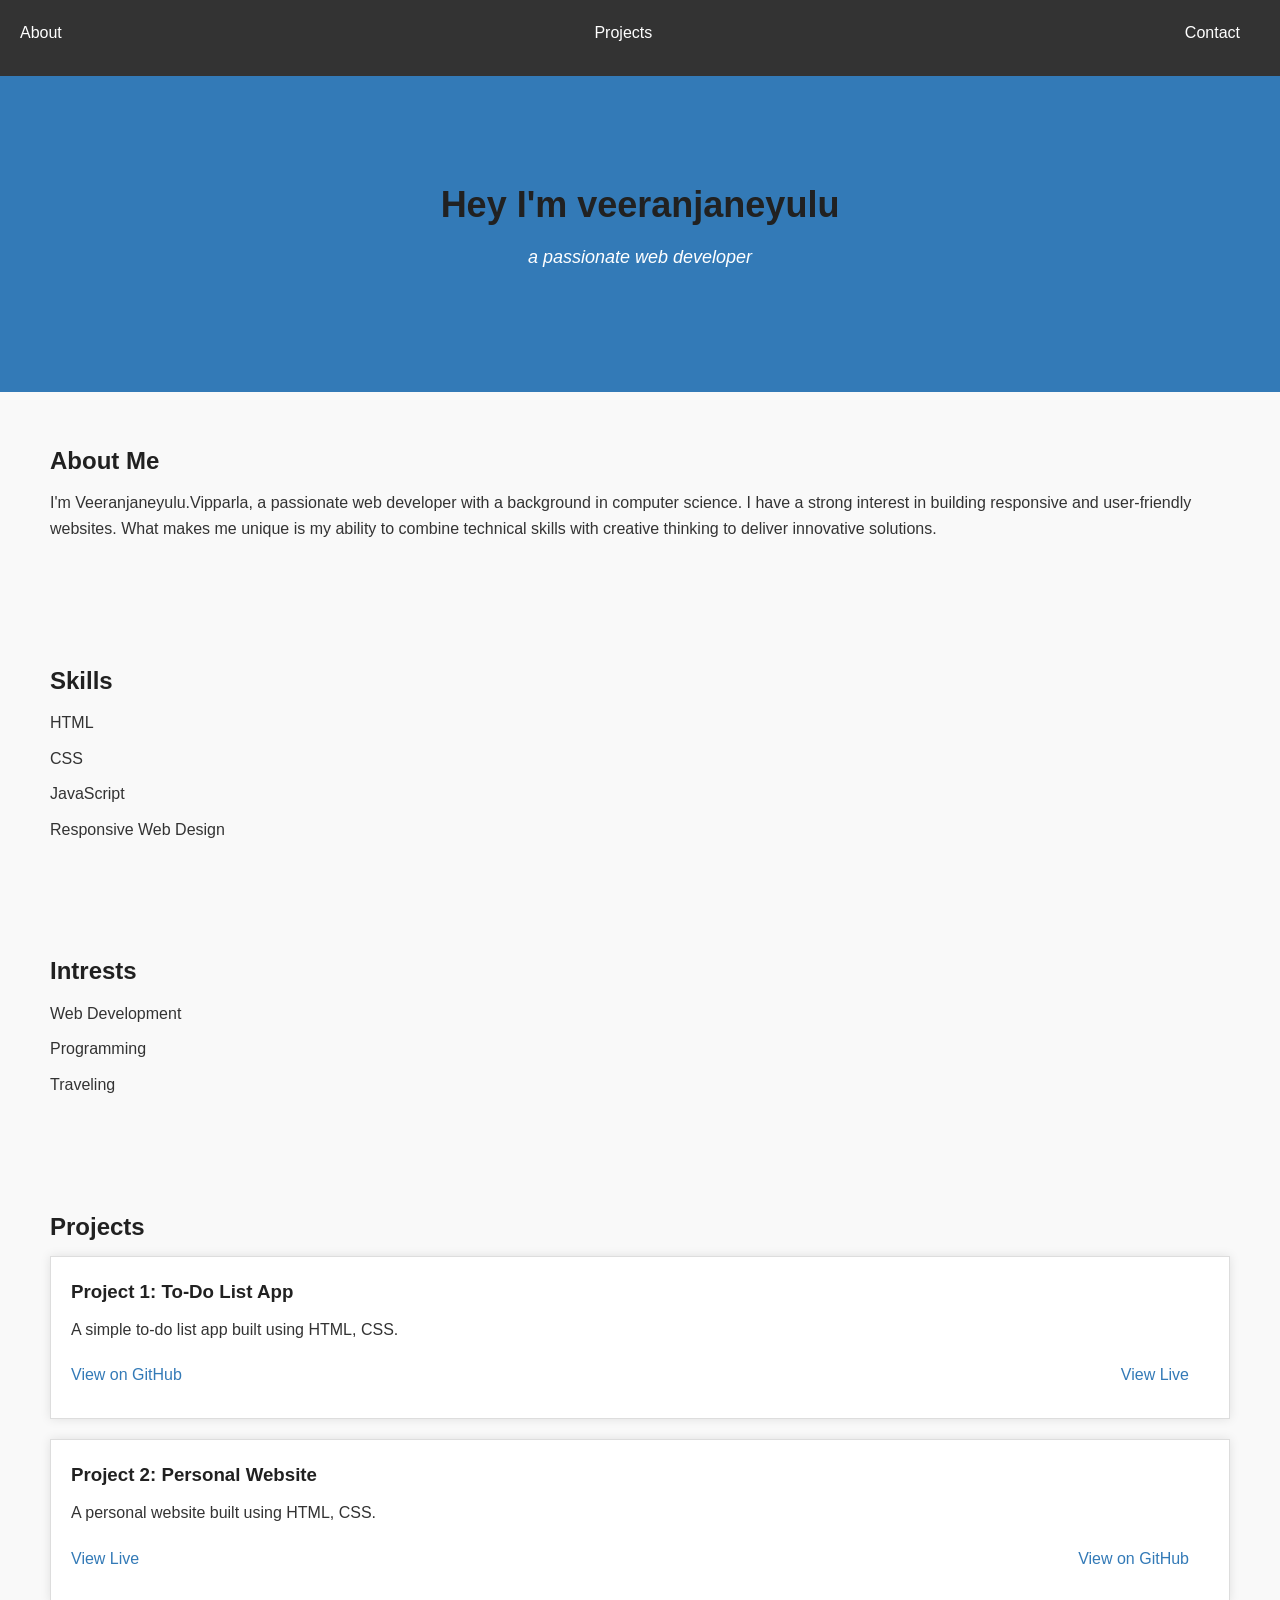
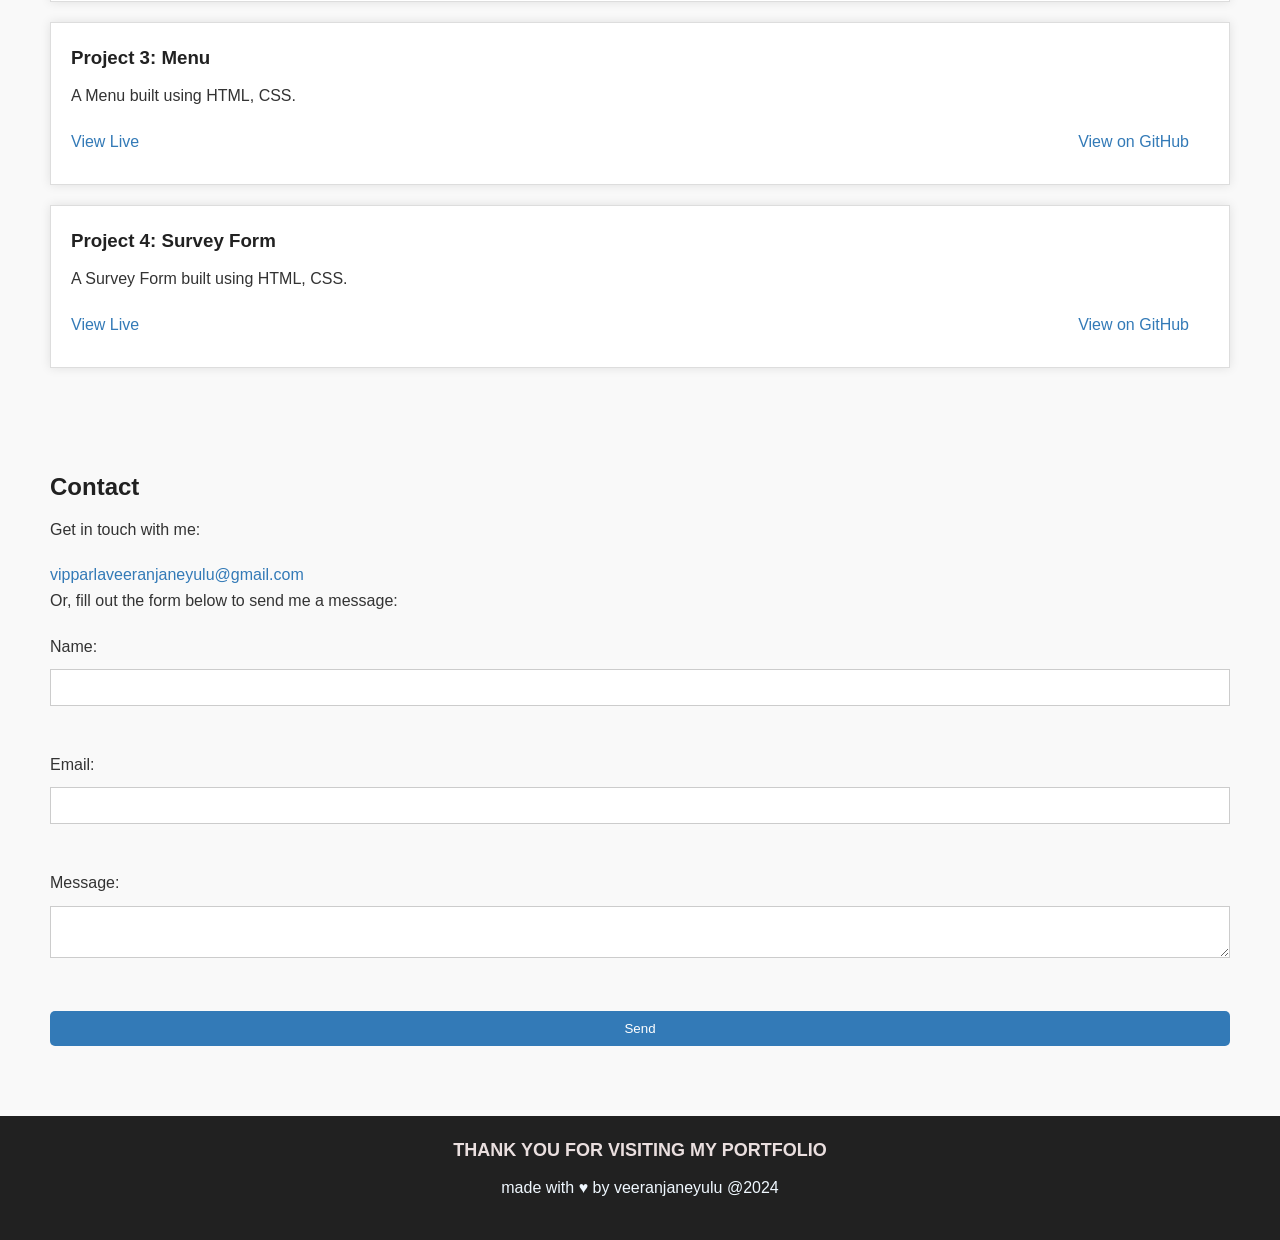
<file: my portfolio/index.html>
<!DOCTYPE html>
<html lang="en">
<head>
    <meta charset="UTF-8">
    <meta name="viewport" content="width=device-width, initial-scale=1.0">
   <title>Veeranjaneyulu's - Portfolio</title>
  <link rel="stylesheet" href="styles.css">
  
</head>
<body>
  
  <nav id="navbar" class="nav">
    <ul>
        <li>
            <a href="#about-me">About</a>
        </li>
        <li>
            <a href="#projects">Projects</a>
        </li>
        <li>
            <a href="#contact">Contact</a>
        </li>
    </ul>
</nav>
<section id="welcome-section">
    <h1>Hey I'm veeranjaneyulu</h1>
    <p><i>a passionate web developer</i></p>
</section>
  <main>
    <section id="about-me">
    <h2>About Me</h2>
    <p>I'm Veeranjaneyulu.Vipparla, a passionate web developer with a background in computer science. I have a strong interest in building responsive and user-friendly websites. What makes me unique is my ability to combine technical skills with creative thinking to deliver innovative solutions.</p>
  </section>
  
  <section id="Skills">
    <h2>Skills </h2>
    <ul>
      <li>HTML</li>
      <li>
        CSS
      </li>
      <li>JavaScript</li>
      <li>Responsive Web Design</li>
    </ul>
    
  </section>
  <section id="intrests">
    <h2>Intrests</h2>
    <ul>
      <li>Web Development</li>
      <li>Programming</li>
      <li>Traveling</li>
    </ul>
  </section>
  
  <section id="projects">
    <h2>Projects</h2>
    <div class="project-grid">
      <div class="project">
        
        <h3>Project 1: To-Do List App</h3>
        <p>A simple to-do list app built using HTML, CSS.</p>
        <ul>
          <li><a href="#">View on GitHub</a></li>
          <li><a href="#">View Live</a></li>
        </ul>
      </div>
      
      <div class="project">
       
        <h3>Project 2: Personal Website</h3>
        <p>A personal website built using HTML, CSS.</p>
        <ul>
          <li><a href="#">View Live</a></li>
          <li><a href="#">View on GitHub</a></li>
        </ul>
      </div>
      <div class="project">
        
        <h3>Project 3: Menu</h3>
        <p>A Menu built using HTML, CSS.</p>
        <ul>
          <li><a href="#">View Live</a></li>
          <li><a href="#">View on GitHub</a></li>
        </ul>
      </div>
      <div class="project">
        
        <h3>Project 4: Survey Form</h3>
        <p>A Survey Form built using HTML, CSS.</p>
        <ul>
          <li><a href="#">View Live</a></li>
          <li><a href="#">View on GitHub</a></li>
        </ul>
      </div>
      
    </div>
  </section>
  
  <section id="contact">
    <h2>Contact</h2>
    <p>Get in touch with me:</p>
    <address>
      <a href="mailto:vipparlaveeranjaneyulu@gmail.com">vipparlaveeranjaneyulu@gmail.com</a>
    </address>
      
    <p>Or, fill out the form below to send me a message:</p>
    <form>
      <label for="name">Name:</label>
      <input type="text" id="name" name="name"><br><br>
      <label for="email">Email:</label>
      <input type="email" id="email" name="email"><br><br>
      <label for="message">Message:</label>
      <textarea id="message" name="message"></textarea><br><br>
      <input type="submit" value="Send">
    </form>
  </section></main>
  <footer>
    <h2>
      THANK YOU FOR VISITING MY PORTFOLIO
    </h2>
    <p style="color: aliceblue;">made with &hearts; by veeranjaneyulu  @2024</p>
  </footer>
  
</body>
</html>
</file>
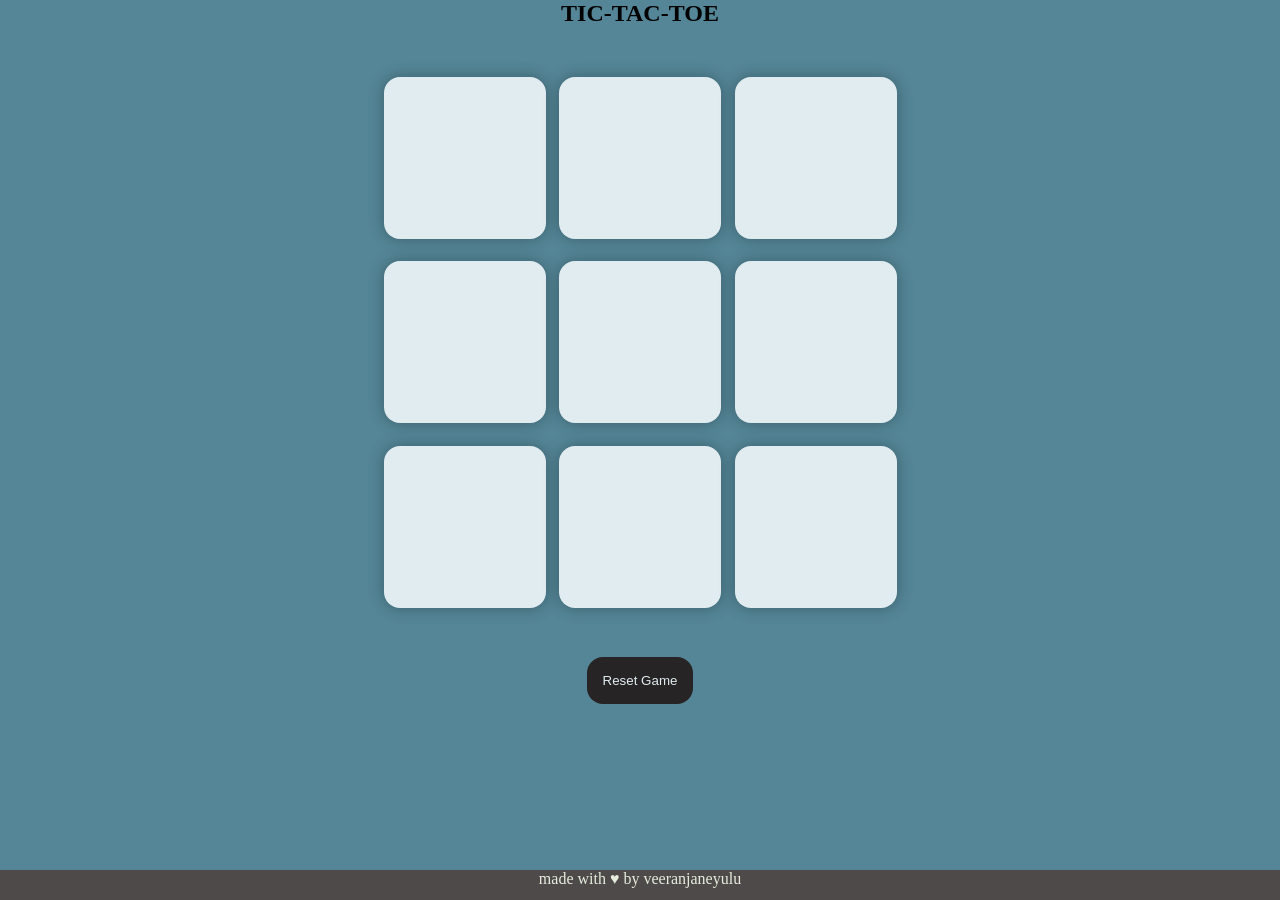
<file: Tic-Tac-Toe/index.html>
<!DOCTYPE html>
<html lang="en">
<head>
    <meta charset="UTF-8">
    <meta name="viewport" content="width=device-width, initial-scale=1.0 user-scalable=no">
    <link rel="stylesheet" href="styles.css">
    <title>Tic-Tac-Toe</title>
    
</head>
<body>
    <div class="msg-container hide">
        <p id="msg">Winner</p>
        <button id="newbtn"> New Game</button>
    </div>
    <main>
        <h2>TIC-TAC-TOE</h2>
        <div class="container">
            
            <div class="game">
               <button class="box"></button>
               <button class="box"></button>
               <button class="box"></button>
               <button class="box"></button>
               <button class="box"></button>
               <button class="box"></button>
               <button class="box"></button>
               <button class="box"></button>
               <button class="box"></button>

            </div>
            <div class="tie hide2">
              <h1>Match is Tie</h1>
              <button id="tiebtn">Re-Match</button>
            </div>
        </div>
        
        <button id="resetbtn">Reset Game</button>
        
    </main>
    
    <footer>
        made with &hearts;  by veeranjaneyulu
    </footer>
    <script src="script.js"></script>
</body>
</html>
</file>
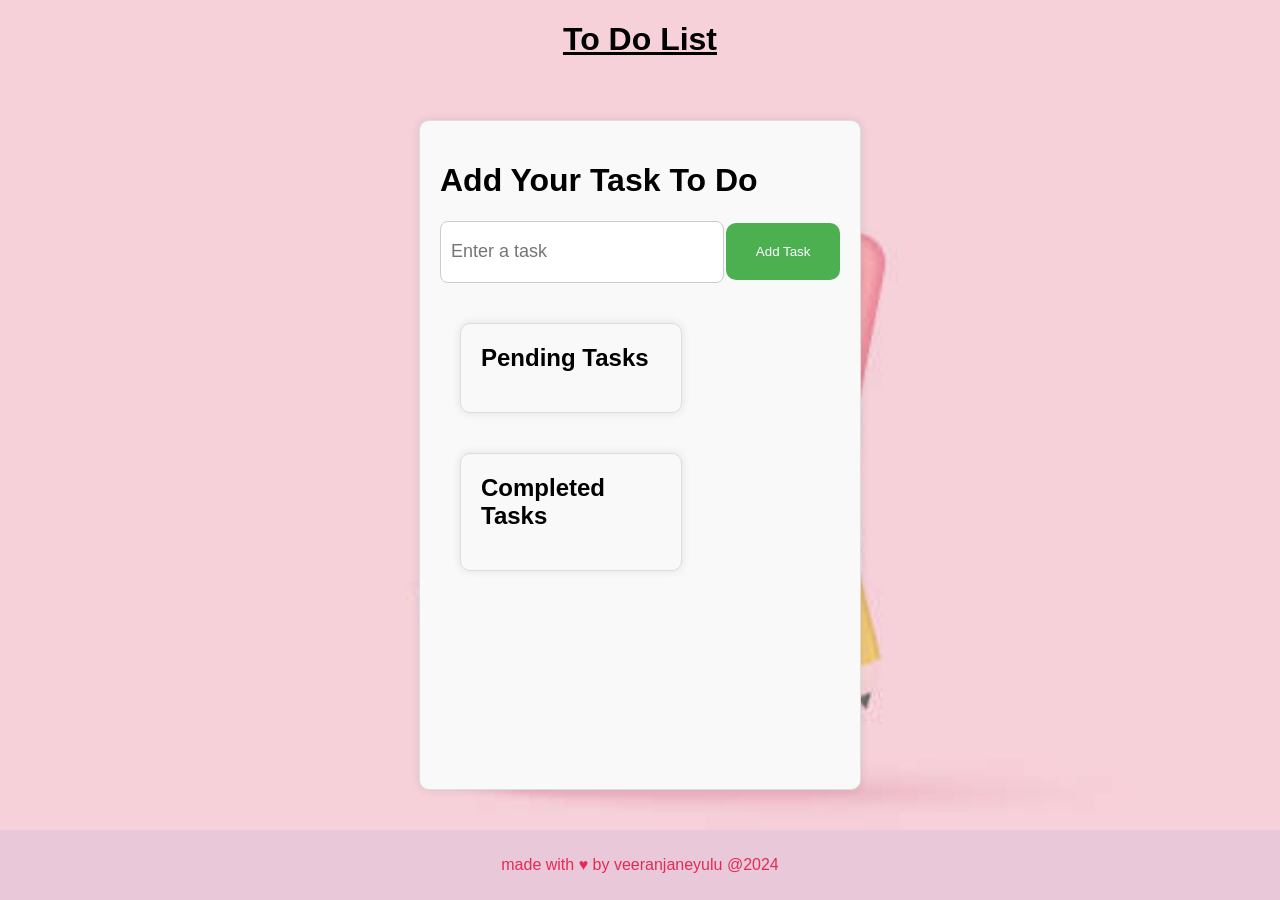
<file: To-do list/index.html>
<!DOCTYPE html>
<html lang="en">
<head>
    <meta charset="UTF-8">
    <meta name="viewport" content="width=device-width, initial-scale=1.0">
    <title>To-Do List</title>
    <link rel="stylesheet" href="styles.css">
</head>
<body>
  <h1 style="text-align: center; text-decoration:underline;"> To Do List</h1>
    <div class="container">
        <h1>Add Your Task To Do</h1>
        <div class="input-container">
            <input id="task-input" type="text" placeholder="Enter a task">
            <button id="add-task">Add Task</button>
        </div>
        <div class="task-lists">
          <div class="pending-list">
            <h2>Pending Tasks</h2>
            <ul id="pending-task-list"></ul>
          </div>
          <div class="completed-list">
            <h2>Completed Tasks</h2>
            <ul id="completed-task-list"></ul>
          </div>
        </div>
      </div>
      <footer>
        <p >made with &hearts; by veeranjaneyulu  @2024</p>
      </footer>
      <script src="script.js"></script>
</body>
</html>
</file>
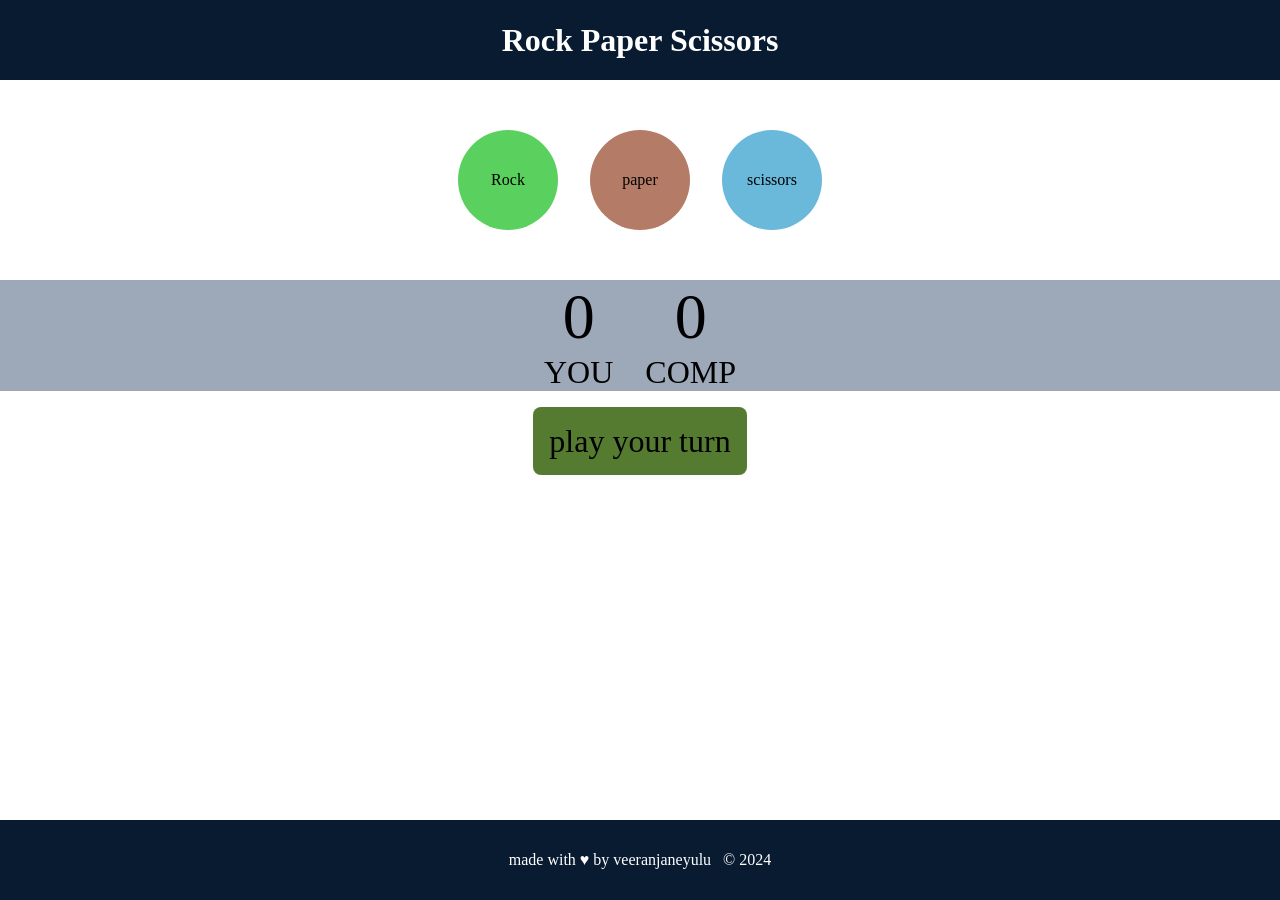
<file: Tic-Tac-Toe/rock paper scissor/index.html>
<!DOCTYPE html>
<html lang="en">
<head>
    <meta charset="UTF-8">
    <meta name="viewport" content="width=device-width, initial-scale=1.0">
    <title>Rock-Paper-Scissor</title>
    <link rel="stylesheet" href="styles.css">
</head>
<body>
    <h1>Rock Paper Scissors</h1>
    <div class="choices">
        <div class="choice" id="rock">
            Rock

        </div>
        <div class="choice" id="paper">
            paper

        </div>
        <div class="choice" id="scissors">
            scissors

        </div>

    </div>
    <div class="score-board">
        <div class="score" >
            <p id="user">0</p>
            <p>YOU</p>
        </div>
        <div class="score">
            <p id="comp">0</p>
            <p>COMP</p>
        </div>
    </div>
    <div class="msg-container">
        <p id="msg"> play your turn</p>
    </div>
    <footer>
        made with &hearts;  by veeranjaneyulu &nbsp; &#169; 2024
    </footer>
    <script src="script.js"></script>
</body>
</html>
</file>
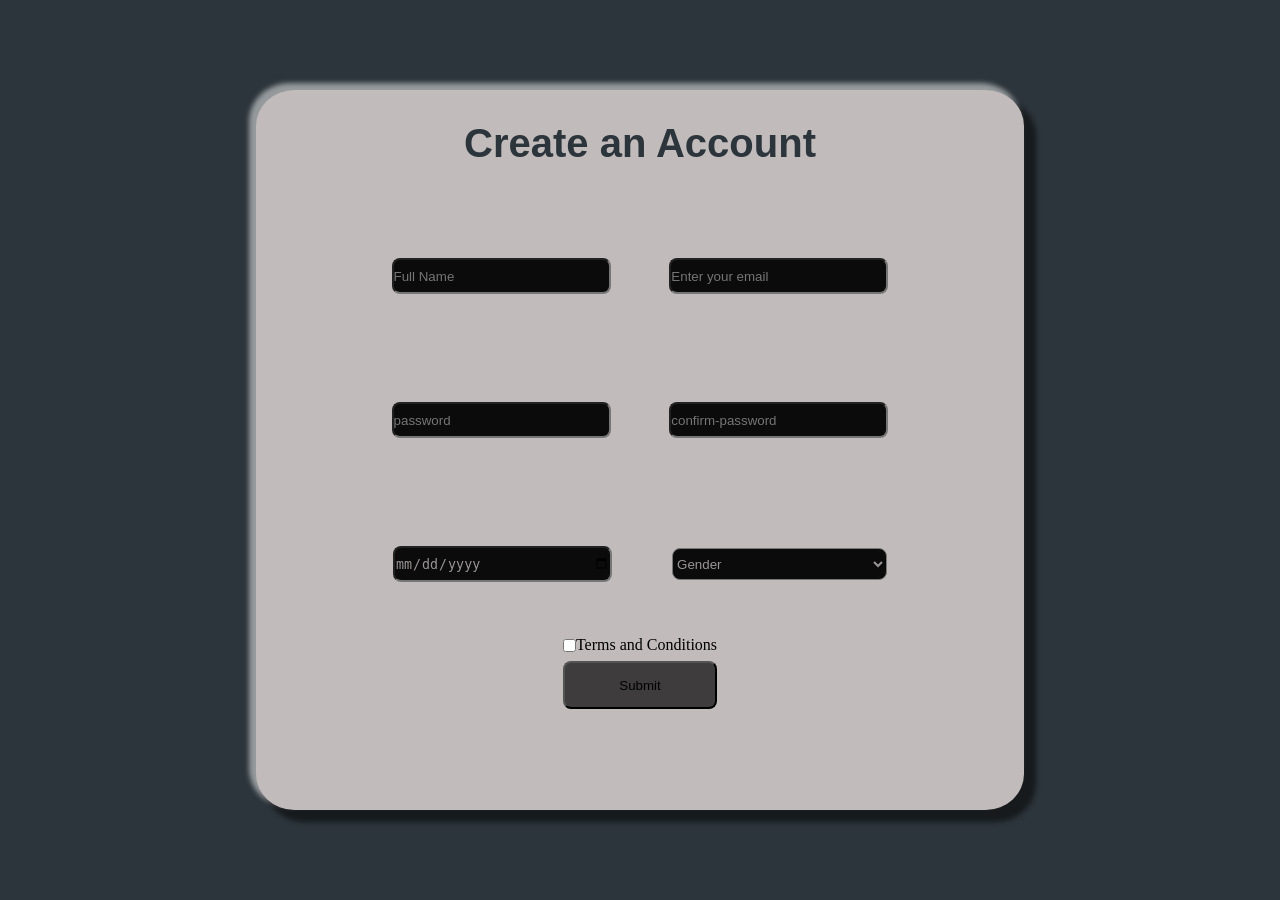
<file: login page/login1.html>
<!DOCTYPE html>
<html lang="en">
<head>
    <meta charset="UTF-8">
    <meta name="viewport" content="width=<device-width>, initial-scale=1.0">
    <title>sign-up</title>
    <link rel="stylesheet" href="login1.css">
</head>
<body>
    <div class="outer">
        <div class="container">
            <h1>Create an Account</h1>
            <div class="input">
                <input type="text" placeholder="Full Name" required id="fullName"/>
                <input type="email" placeholder="Enter your email" required id="email"/>
                <input type="password" placeholder="password" id="password"/>
                <input type="password" placeholder="confirm-password" id="confirmPassword"/>
                <input type="date" id="dateofbirth"  />
                <select id="Gender" name="Gender" >
                    <option value="">Gender</option>
                    <option value="Male">Male</option>
                    <option value="Female">Female</option>
        
                </select>
            </div>
           
            <div class="terms">
                <input type="checkbox" id="termsCheckbox"/>
                <label for="checkbox">Terms and Conditions</label>
            </div>
            <div class="submit" >
                <button type="button" href="#" id="submitBtn">
                    Submit
                </button>
            </div>
        </div>
    </div>
    <div class="popup-container">
        <div class="popup-message">Account created</div>
      </div>
      <script>
        document.getElementById('submitBtn').addEventListener('click', () => {
          // Clear input fields
          document.getElementById('fullName').value = '';
          document.getElementById('email').value = '';
          document.getElementById('password').value = '';
          document.getElementById('confirmPassword').value = '';
          document.getElementById('dateofbirth').value = '';
          document.getElementById('Gender').selectedIndex = 0;
          document.getElementById('termsCheckbox').checked = false;

          // Show popup
          document.querySelector('.popup-container').classList.add('show-popup');
          setTimeout(() => {
            document.querySelector('.popup-container').classList.remove('show-popup');
          }, 3000);
        });
      </script>
   
</body>
</html>
</file>
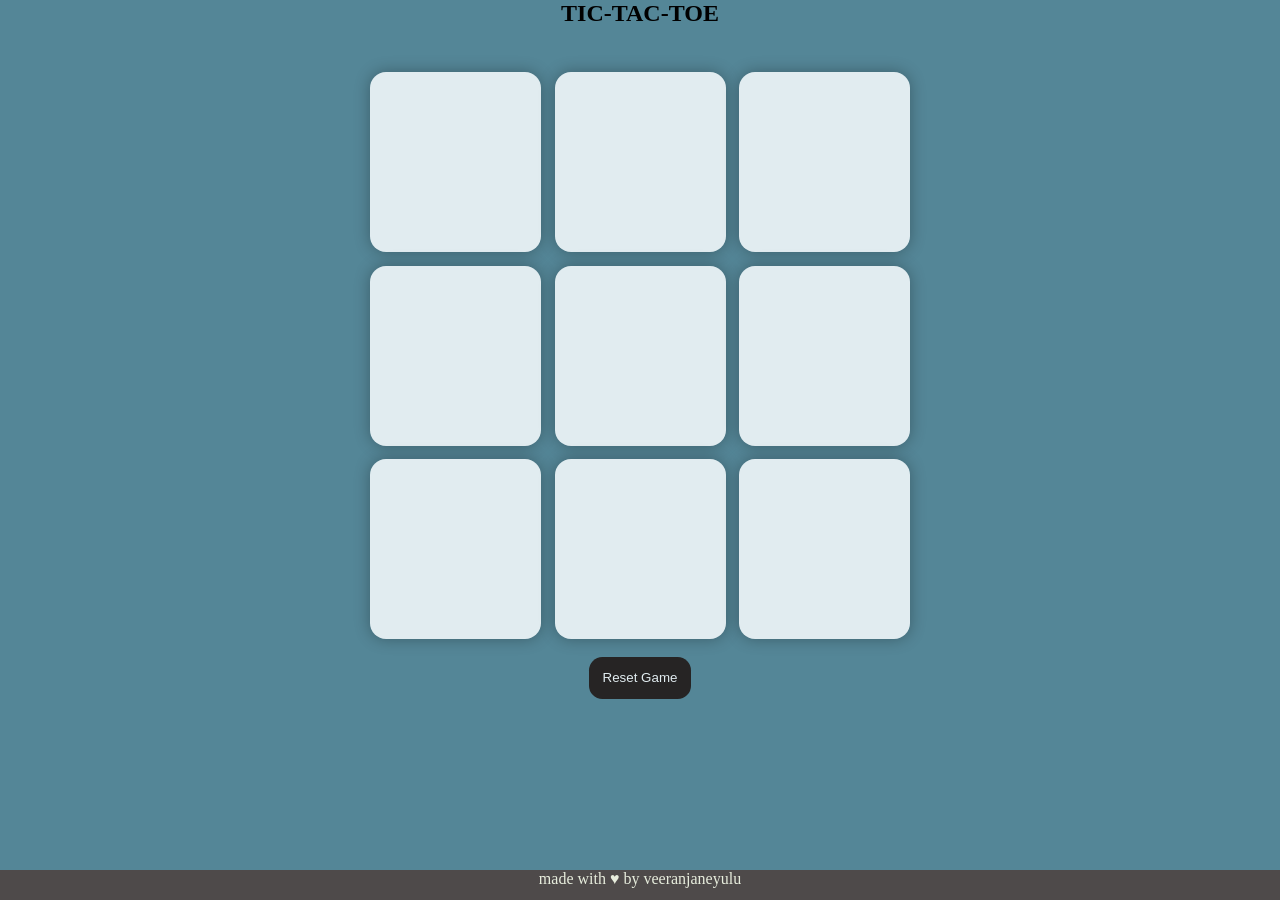
<file: Tic-Tac-Toe/tic-tac-toe mobile version.html>
<!DOCTYPE html>
<html lang="en">
<head>
    <meta charset="UTF-8">
    <meta name="viewport" content="width=device-width, initial-scale=1.0 user-scalable=no">
    
    <title>Tic-Tac-Toe</title>
    <style>
        *{
            margin: 0;
            padding: 0;
        }
        
        body{
            background-color: #548697;
            text-align: center;
        }
         /* game container */
        .container{
            height: 70vh;
           
        
            display: flex;
            align-items: center;
            justify-content: center;
        }
        .game{
           height: 60vmin;
           width: 60vmin;
           gap: 1.5vmin;
           display: flex;
           flex-wrap: wrap;
           align-items: center;
           justify-content: center; 

        }
                  
        .box{
            height: 20vmin;
            width: 19vmin;
            border-radius: 1rem;
            border: none;
            box-shadow: 0 0 1rem rgba(0, 0, 0, 0.3);
            background-color: #e1ecf0;
            color: black;
            font-size: 14vmin;
            cursor: pointer;
        }
       /* Update the button styles */
        button { 
            padding: 1em;
            border: none;
            border-radius: 1em;
            background-color: rgb(38, 36, 36);
            color: #e1ecf0;
        }
        .msg-container{
            height: 100vh;
            display: flex;
            align-items: center;
            justify-content: center;
            flex-direction: column;
        }
        .tie{
            height:20%;
            width:90%;
            background-color: #548697;
    
           position: absolute;
           color:#e1ecf0;
           display: flex;
           align-items: center;
           justify-content: center;
           flex-direction: column;
           box-shadow: 0rem 0rem 1rem rgba(6, 244, 153, 0.5);
           border-radius: 4rem;
        }
        .hide2{
           display: none;
    
        }
        .hide
        {
            display: none;
        }
        #msg {
            color: #ffffc7;
            font-size: 5vmin;
          }
          footer {
            position: fixed;
            bottom: 0;
            left: 0;
            width: 100%;
            height: 30px;
            background-color: rgb(78, 74, 74);
            color: rgb(231, 237, 221);
            text-align: center;
          }
          /* Add this to your CSS file */
/* @media only screen and (max-width: 768px) {
  /* Adjust font sizes, margins, and padding for smaller screens *
  body {
    font-size: 16px;
  }
  .container {
    width: 90%;
    margin: 0 auto;
  }
  .game {
    width: 100%;
    height: 100vh;
  }
  .box {
    width: 30%;
    height: 30vh;
  }
} */
</style>
</head>
<body>
    <div class="msg-container hide">
        <p id="msg">Winner</p>
        <button id="newbtn"> New Game</button>
    </div>
    <main>
        <h2>TIC-TAC-TOE</h2>
        <div class="container">
            
            <div class="game">
               <!-- <button class="box" ></button>
               <button class="box"></button>
               <button class="box"></button>
               <button class="box"></button>
               <button class="box"></button>
               <button class="box"></button>
               <button class="box"></button>
               <button class="box"></button>
               <button class="box"></button> -->
               <input type="button"value="" class="box" >
               <input type="button"value="" class="box" >
               <input type="button"value="" class="box" >
               <input type="button"value="" class="box" >
               <input type="button"value="" class="box" >
               <input type="button"value="" class="box" >
               <input type="button"value="" class="box" >
               <input type="button"value="" class="box" >
               <input type="button"value="" class="box" >

            </div>
            <div class="tie hide2">
              <h1>Match is Tie</h1>
              <button id="tiebtn">Re-Match</button>
            </div>
            
        </div>
        <button id="resetbtn">Reset Game</button>
    </main>
    
    <footer>
        made with &hearts;  by veeranjaneyulu
    </footer>
<script>
    let boxes=document.querySelectorAll(".box");
let newbtn=document.querySelector("#newbtn");
let resetbtn=document.querySelector("#resetbtn");
let msgcontainer=document.querySelector(".msg-container");
let msg=document.querySelector("#msg");
let tiebtn=document.querySelector("#tiebtn");
let container=document.querySelector(".tie");

let turnO=true;
let count=0;
const winPatterns = [
  [0, 1, 2],
  [0, 3, 6],
  [0, 4, 8],
  [1, 4, 7],
  [2, 5, 8],
  [2, 4, 6],
  [3, 4, 5],
  [6, 7, 8],
];
const resetGame =() => {
  turnO=true;

  count=0;
  enableBoxes();
  msgcontainer.classList.add("hide");
  container.classList.add("hide2");
};

boxes.forEach((box) => {
 box.addEventListener("touchstart", () => {
    if(turnO)
    {
      box.value="O";
      turnO=false;
      count++;
      
      
    }else{
      box.value="X";
      turnO=true;
      count++;
    }
    box.disabled=true;
    checkWinner();
  });
  
});

const disableBoxes = () =>{
  boxes.forEach((box) => {
    box.disabled=true;
});
};

const enableBoxes = () =>{
  boxes.forEach((box) => {
    box.disabled=false;
    box.value="";
});
};


const showWinner = (winner) => {
  msg.innerText=`Congratulations Winner is ${winner}`;
  msgcontainer.classList.remove("hide");
  disableBoxes();
};

const checkWinner=()=>{
  for(let pattern of winPatterns){
      let posval1=boxes[pattern[0]].value;
      let posval2=boxes[pattern[1]].value;
      let posval3=boxes[pattern[2]].value;
      if(posval1 != "" && posval2!="" && posval3!="")
      {
        console.log(count);
        if(count===9)
        {
          container.classList.remove("hide2");
        }
          if(posval1===posval2 && posval2===posval3)
          {
              showWinner(posval1);
          }
      }
  }
}
newbtn.addEventListener("click", resetGame);
resetbtn.addEventListener("click", resetGame);
tiebtn.addEventListener("click",resetGame);
</script>
</body>
</html>
</file>
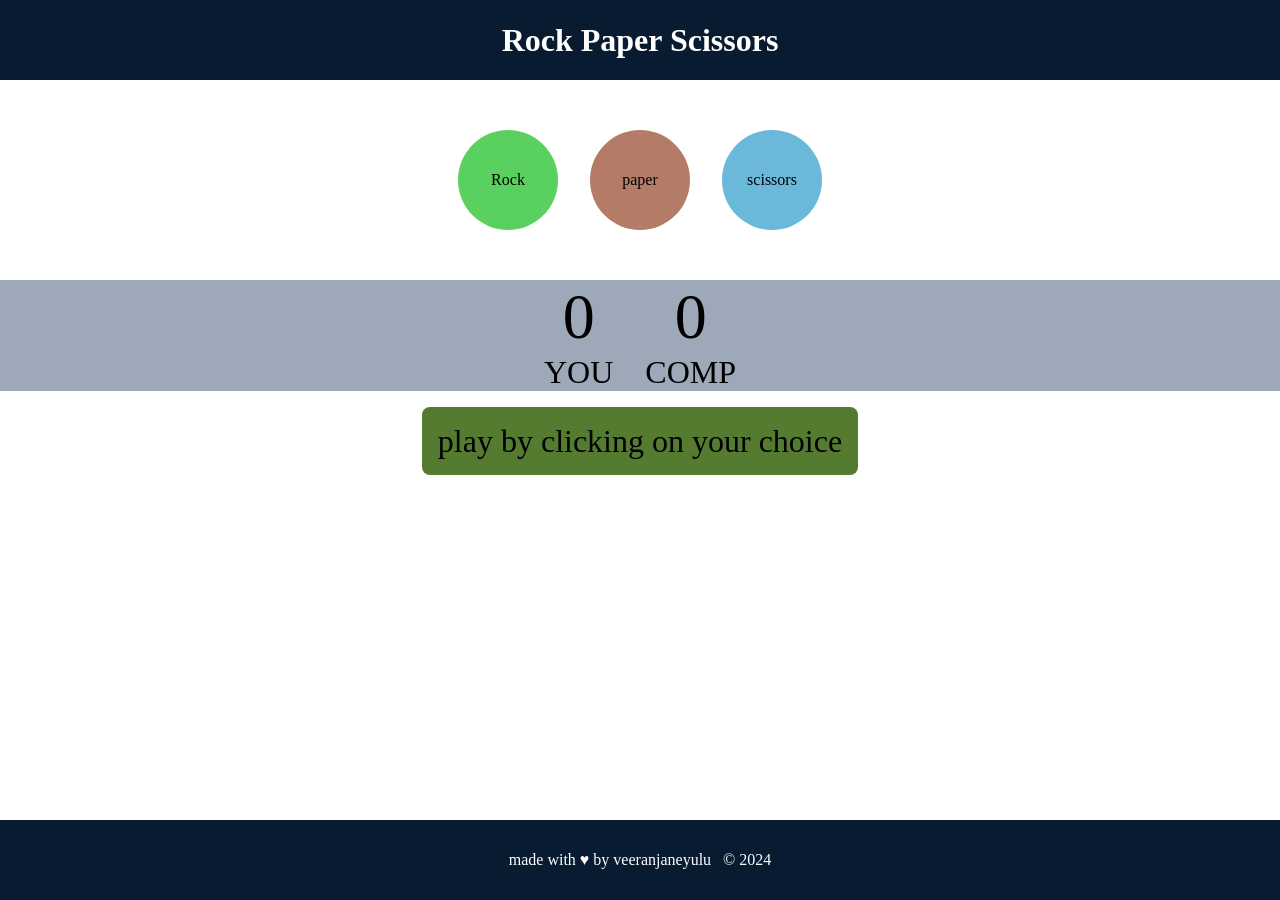
<file: Tic-Tac-Toe/rock paper scissor/rockpaperscissors_mobileversion.html>
<!DOCTYPE html>
<html lang="en">
<head>
    <meta charset="UTF-8">
    <meta name="viewport" content="width=device-width, initial-scale=1.0, user-scalable=no">
    <title>Rock-Paper-Scissor</title>
    <style>
        *{
    margin: 0;
    padding: 0;
    text-align: center;
}

h1{
    background-color: #081b31;
    color: #fff;
    height: 5rem;
    line-height: 5rem; /*to align text to vertically center*/
}
.choices{
    height: 200px;
    width: 100vw;
    
    
    display: flex;
    justify-content: center;
    align-items: center;
    gap: 2rem;
    
   
    
}
#rock{
    background-color: #5ad15e;
}
#paper{
    background-color: #b47b67;
}
#scissors{
    background-color: rgb(106, 185, 219);
}
.choice{
    height: 100px;
    width: 100px;
    
    display: flex;
    justify-content: center;
    align-items: center;
    border-radius: 50%;
    
}
.choice:hover{
    opacity: 80%;
    cursor: pointer;
}

.score-board{
    display: flex;
    justify-content: center;
    align-items: center;
    font-size: 2rem;
    background-color: #9da9b8;
    gap: 2rem;
    
    
}
#user,#comp{
    font-size: 4rem;
}
.msg-container{
    margin-top: 2rem;
}
#msg{
    display: inline;
    background-color: rgb(85, 123, 48);
    font-size: 2rem;
    padding: 1rem;
    border-radius: 8px;
}
footer{
    background-color: #081b31;
    color: #fff;
    height: 5rem;
    line-height: 5rem;
    position: fixed;
    bottom: 0;
    width: 100vw;
}

    </style>
    
</head>
<body>
    <h1>Rock Paper Scissors</h1>
    <div class="choices">
        <div class="choice" id="rock">
            Rock

        </div>
        <div class="choice" id="paper">
            paper

        </div>
        <div class="choice" id="scissors">
            scissors

        </div>

    </div>
    <div class="score-board">
        <div class="score" >
            <p id="user">0</p>
            <p>YOU</p>
        </div>
        <div class="score">
            <p id="comp">0</p>
            <p>COMP</p>
        </div>
    </div>
    <div class="msg-container">
        <p id="msg"> play by clicking on your choice</p>
    </div>
    <footer>
        made with &hearts;  by veeranjaneyulu &nbsp; &#169; 2024
    </footer>
    <script >
        // Get the game choices
const rock = document.getElementById('rock');
const paper = document.getElementById('paper');
const scissors = document.getElementById('scissors');

// Add event listeners for touch events
rock.addEventListener('touchstart', handleTouch);
paper.addEventListener('touchstart', handleTouch);
scissors.addEventListener('touchstart', handleTouch);

// Function to handle touch events
function handleTouch(event) {
    // Get the touched element
    const touchedElement = event.target;

    // Get the user's choice
    const userChoice = touchedElement.id;

    // Generate the computer's choice
    const computerChoice = generateComputerChoice();

    // Determine the winner
    const winner = determineWinner(userChoice, computerChoice);

    // Update the scores and display the result
    updateScores(winner);
    displayResult(winner);
}

// Function to generate the computer's choice
function generateComputerChoice() {
    const choices = ['rock', 'paper', 'scissors'];
    return choices[Math.floor(Math.random() * choices.length)];
}

// Function to determine the winner
function determineWinner(userChoice, computerChoice) {
    if (userChoice === computerChoice) {
        return 'tie';
    } else if ((userChoice === 'rock' && computerChoice === 'scissors') ||
               (userChoice === 'paper' && computerChoice === 'rock') ||
               (userChoice === 'scissors' && computerChoice === 'paper')) {
        return 'user';
    } else {
        return 'computer';
    }
}

// Function to update the scores
function updateScores(winner) {
    const userScore = document.getElementById('user');
    const computerScore = document.getElementById('comp');

    if (winner === 'user') {
        userScore.textContent = parseInt(userScore.textContent) + 1;
    } else if (winner === 'computer') {
        computerScore.textContent = parseInt(computerScore.textContent) + 1;
    }
}

// Function to display the result
function displayResult(winner) {
    const message = document.getElementById('msg');

    if (winner === 'tie') {
        message.textContent = 'It\'s a tie!';
        message.style.backgroundColor="blue";
        message.style.color="white";
    } else if (winner === 'user') {
        message.textContent = 'You win!';
        message.style.backgroundColor="green";
    } else {
        message.textContent = 'Computer wins!';
        message.style.backgroundColor="red";
    }
}
    </script>
</body>
</html>
</file>
<file: my portfolio/styles.css>
* {
    box-sizing: border-box;
    margin: 0;
    padding: 0;
  }
  
  body {
    font-family: Arial, sans-serif;
    line-height: 1.6;
    color: #333;
    background-color: #f9f9f9;
  }
  
  h1, h2, h3, h4, h5, h6 {
    font-weight: bold;
    color: #212121;
    margin-bottom: 10px;
  }
  
  p {
    margin-bottom: 20px;
  }
  
  a {
    text-decoration: none;
    color: #337ab7;
  }
  
  a:hover {
    color: #23527c;
  }
  
  ul {
    list-style: none;
    padding: 0;
    margin: 0;
  }
  
  li {
    margin-bottom: 10px;
  }
  
  /* Navigation Styles */
  
  .nav {
    background-color: #333;
    padding: 20px;
    text-align: center;
  }
  
  .nav ul {
    display: flex;
    justify-content: space-between;
  }
  
  .nav li {
    margin-right: 20px;
  }
  
  .nav a {
    color: #fff;
  }
  
  .nav a:hover {
    color: #ccc;
  }
  
  /* Welcome Section Styles */
  
  #welcome-section {
    background-color: #337ab7;
    padding: 100px;
    text-align: center;
    color: #fff;
  }
  
  #welcome-section h1 {
    font-size: 36px;
    margin-bottom: 10px;
  }
  
  #welcome-section p {
    font-size: 18px;
    margin-bottom: 20px;
  }
  
  /* About Me Section Styles */
  
  #about-me {
    padding: 50px;
  }
  
  #about-me h2 {
    margin-top: 0;
  }
  
  /* Skills Section Styles */
  
  #Skills {
    padding: 50px;
  }
  
  
  
  /* Interests Section Styles */
  
  #intrests {
    padding: 50px;
  }
  
 
  
  /* Projects Section Styles */
  
  #projects {
    padding: 50px;
  }
  
  .project-grid {
    display: grid;
    grid-gap: 20px;
  }
  
  .project {
    background-color: #fff;
    padding: 20px;
    border: 1px solid #ddd;
    box-shadow: 0 0 10px rgba(0, 0, 0, 0.1);
  }
  
  .project img {
    width: 100%;
    height: 150px;
    object-fit: cover;
    border-radius: 10px 10px 0 0;
  }
  
  .project h3 {
    margin-top: 0;
  }
  
  .project ul {
    display: flex;
    justify-content: space-between;
    margin-top: 20px;
  }
  
  .project li {
    margin-right: 20px;
  }
  
  /* Contact Section Styles */
  
  #contact {
    padding: 50px;
  }
  
  #contact h2 {
    margin-top: 0;
  }
  
  #contact address {
    font-style: normal;
  }
  
  
  
  #contact form {
    
    margin-top: 20px;
  }
  
  #contact label {
    display: block;
    margin-bottom: 10px;
  }
  
  #contact input, #contact textarea {
    width: 100%;
    padding: 10px;
    margin-bottom: 20px;
    border: 1px solid #ccc;
  }
  
  #contact input[type="submit"] {
    background-color: #337ab7;
    color: #fff;
    padding: 10px 20px;
    border: none;
    border-radius: 5px;
    cursor: pointer;
  }
  
  #contact input[type="submit"]:hover {
    background-color: #23527c;
  }
  /* footer section */
  footer{
    
    text-align: center;
    padding: 20px;
    background-color: #212121;
    font-family:Arial, Helvetica, sans-serif;
    
  }
  footer h2{
    color: #eadfdf;
    font-size: 18px;

  }
</file>
<file: Tic-Tac-Toe/styles.css>
*{
    margin: 0;
    padding: 0;
}

body{
    background-color: #548697;
    text-align: center;
}
 /* game container */
 .container{
    height: 70vh;

    display: flex;
    align-items: center;
    justify-content: center;
 }
.game{
    height: 60vmin;
    width: 60vmin;
    gap: 1.5vmin;
    display: flex;
    flex-wrap: wrap;
    align-items: center;
    justify-content: center;
}
.box{
    height: 18vmin;
    width: 18vmin;
    border-radius: 1rem;
    border: none;
    box-shadow: 0 0 1rem rgba(0, 0, 0, 0.3);
    background-color: #e1ecf0;
    color: black;
    font-size: 14vmin;
}
button{
    padding: 1rem;
    border: none;
    border-radius: 1rem;
    background-color: rgb(38, 36, 36);
    color: #e1ecf0;
}
.msg-container{
    height: 100vh;
    display: flex;
    align-items: center;
    justify-content: center;
    flex-direction: column;
}
.hide
{
    display: none;
}


.tie{
    height:30vmin;
    width:60vmin;
    background-color: #548697;
    
    position: absolute;
    color:#e1ecf0;
    display: flex;
    align-items: center;
    justify-content: center;
    flex-direction: column;
    box-shadow: 0rem 0rem 1rem rgba(6, 244, 153, 0.5);
    border-radius: 5rem;
}
.hide2{
    display: none;
    
}
h1{
    margin-bottom:1vmin ;
}


#msg {
    color: #ffffc7;
    font-size: 5vmin;
  }
  footer {
    position: fixed;
    bottom: 0;
    left: 0;
    width: 100%;
    height: 30px;
    background-color: rgb(78, 74, 74);
    color: rgb(231, 237, 221);
    text-align: center;
  }
</file>
<file: To-do list/styles.css>
html body {
    font-family: Arial, sans-serif;
    background-image: url("todo2.jpg");
    background-size: cover;
    height: 100vh;
    margin: 0;
    display: flex;
    flex-direction: column;
  }
  
  .container {
    max-width: 400px;
    margin: 40px auto;
    padding: 20px;
    background-color: #f9f9f9;
    border: 1px solid #ddd;
    border-radius: 10px;
    box-shadow: 0 0 10px rgba(0, 0, 0, 0.1);
    flex: 1;
  }
  
  .input-container {
    display: flex;
    justify-content: space-between;
    align-items: center;
    margin-bottom: 20px;
  }
  
  .input-container input {
    width: 70%;
    height: 40px;
    padding: 10px;
    font-size: 18px;
    border: 1px solid #ccc;
    border-radius: 8px;
  }
  
  .input-container button {
    width: 30%;
    height: 57px;
    background-color: #4CAF50;
    color: #fff;
    padding: 10px;
    margin-left: 2px;
    border: none;
    border-radius: 10px;
    cursor: pointer;
  }
  
  .input-container button:hover {
    background-color: #3e8e41;
  }
  
  .task-lists {
    display: flex;
    flex-wrap: wrap;
    justify-content: space-between;
    align-items: flex-start;
  }
  
  .pending-list, .completed-list {
    width: calc(50% - 20px);
    margin: 20px;
    padding: 20px;
    background-color: #f9f9f9;
    border: 1px solid #ddd;
    border-radius: 10px;
    box-shadow: 0 0 10px rgba(0, 0, 0, 0.1);
  }
  
  .pending-list h2, .completed-list h2 {
    margin-top: 0;
  }
  
  .pending-list ul, .completed-list ul {
    list-style: none;
    padding: 0;
    margin: 0;
  }
  
  .pending-list li, .completed-list li {
    padding: 10px;
    border-bottom: 1px solid #ccc;
  }
  
  .pending-list li:last-child, .completed-list li:last-child {
    border-bottom: none;
  }
  
  .pending-list li.done, .completed-list li.done {
    text-decoration: line-through;
  }
  footer {
    background-color: #e9c8d9; 
    color: rgb(229, 43, 83);
    text-align: center; 
    padding: 10px 0; 
    position: relative;
    bottom: 0;
    width: 100vw;
}
  
  /* Responsive styles */
  
  @media (max-width: 768px) {
    .container {
      max-width: 300px;
    }
    .input-container input {
      width: 60%;
    }
    .input-container button {
      width: 40%;
    }
    .task-lists {
      flex-direction: column;
    }
    .pending-list, .completed-list {
    
      width: 90%;
      margin: 20px 0;
    }
  }
  
  @media (max-width: 480px) {
    .container {
      max-width: 250px;
    }
    .input-container input {
      width: 50%;
    }
    .input-container button {
      width: 50%;
    }
    .task-lists {
      flex-direction: column;
    }
    .pending-list, .completed-list {
     
      width: 90%;
      margin: 20px 0;
    }
  }
</file>
<file: Tic-Tac-Toe/rock paper scissor/styles.css>
*{
    margin: 0;
    padding: 0;
    text-align: center;
}

h1{
    background-color: #081b31;
    color: #fff;
    height: 5rem;
    line-height: 5rem; /*to align text to vertically center*/
}
.choices{
    height: 200px;
    width: 100vw;
    
    
    display: flex;
    justify-content: center;
    align-items: center;
    gap: 2rem;
    
   
    
}
#rock{
    background-color: #5ad15e;
}
#paper{
    background-color: #b47b67;
}
#scissors{
    background-color: rgb(106, 185, 219);
}
.choice{
    height: 100px;
    width: 100px;
    
    display: flex;
    justify-content: center;
    align-items: center;
    border-radius: 50%;
    
}
.choice:hover{
    opacity: 80%;
    cursor: pointer;
}

.score-board{
    display: flex;
    justify-content: center;
    align-items: center;
    font-size: 2rem;
    background-color: #9da9b8;
    gap: 2rem;
    
    
}
#user,#comp{
    font-size: 4rem;
}
.msg-container{
    margin-top: 2rem;
}
#msg{
    display: inline;
    background-color: rgb(85, 123, 48);
    font-size: 2rem;
    padding: 1rem;
    border-radius: 8px;
}
footer{
    background-color: #081b31;
    color: #fff;
    height: 5rem;
    line-height: 5rem;
    position: fixed;
    bottom: 0;
    width: 100vw;
}
</file>
<file: login page/login1.css>
*{
    margin:0px;
    padding: 0px;
}


.outer{
    background-color: #2C353B;
    width: 100%;
    height: 100vh;
    display: flex;
    justify-content: center;
    align-items: center;

}
.container{
    width: 60%;
    height: 80vh;
    margin: 0 auto;
    background-color: #c1bbbb;
    border-radius: 5%;
    /* box-shadow: [horizontal offset] [vertical offset] [blur radius] [spread radius] [color]; */
    /* box-shadow: 10px 10px 5px 2px rgba(0, 0, 0, 0.5); */
    box-shadow: 10px 10px 5px 2px rgba(0, 0, 0, 0.5), -5px -5px 5px 2px rgba(255, 255, 255, 0.5);

}
h1{
    text-align: center;
    font-size: 40px;
    color: #2C353B;
    font-family: 'Roboto', sans-serif;
    margin-top:4%;
}
.input{
    width: 80%;
    height: 60%;
    border-radius: 5px;
   margin-top: 0;
    margin:5% auto;
    display: flex;
    flex-wrap: wrap;
    justify-content: space-evenly;
    align-items: center;
    margin-bottom: 0;
    
   

}
 .input input
{
    width: 35%;
    height: 2rem;
    background-color: #0b0b0b;
    border-radius: 8px;
    color: #9a9595;
}

select{
    width: 35%;
    height: 2rem;
    background-color: #0b0b0b;
    border-radius: 8px;
    color: #9a9595;
}
.terms{
    display:flex;
    justify-content: center;
    align-items: center;
}

.submit{
    display: flex;
    justify-content: center;
    align-items: center;
}
    

button{
    width: 20%;
    height: 3rem;
    background-color: #3e3c3c;
    border-radius: 8px;
    margin-top: 7px;
    cursor: pointer;
    
}
#dateofbirth{
    color: #9a9595;
}
input:hover{
    background-color:  #3e3c3c;
    
}
select:hover{
    background-color:  #3e3c3c;

}
button:hover{
    background-color:#1E1E1E;
    box-shadow: 5px 0px 10px 0px rgba(212, 199, 123, 0.8);

}
.popup-container {
    position: fixed;
    top: 50%;
    left: 50%;
    transform: translate(-50%, -50%);
    background-color: #8a8080;
    border: 1px solid #ddd;
    padding: 20px;
    display: none; 
    height:30px;
    border-radius: 3px;
  }
  
  .popup-message {
    font-size: 18px;
    font-weight: bold;
    color: #131212;
  }
  
  
  .show-popup {
    display: block;
  }

/* for the mobile  */
@media (max-width: 412px) {
    
    .container {
      width: 90%;
      height: 90vh;
    }
  
    
    .input input, select {
      width: 100%;
      margin-bottom: 10px;
    }
  
   
    button {
      width: 50%;
      height: 2.5rem;
    }
  
   
    h1 {
      font-size: 30px;
    }
  
    .input {
      margin-top: 10px;
      padding: 10px;
    }
  
    
     .submit {
      flex-direction: column;
      align-items: center;
    }
  }
</file>
